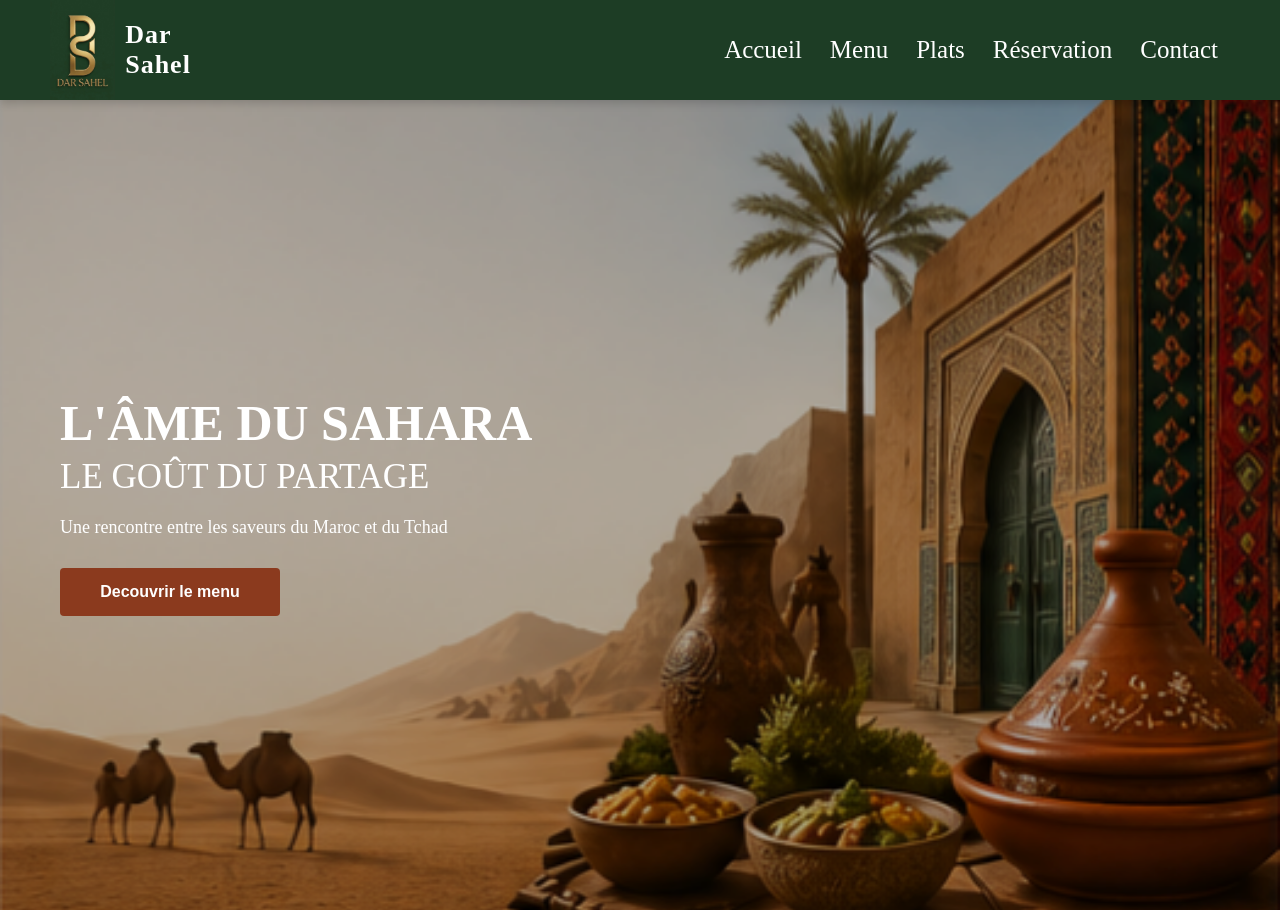
<file: index.html>
<!DOCTYPE html>
<html lang="fr">
<head>
  <meta charset="UTF-8">
  <meta name="viewport" content="width=device-width, initial-scale=1.0">
  <title>Dar Sahel</title>
  <style>
    * {
      margin: 0;
      padding: 0;
      box-sizing: border-box;
    }

    body {
      width: 100%;
      height: 100%;
      font-family: "Andlus";
      overflow-x: hidden;
    }

   
    header {
      background: #1D3D25; 
      color: white;
      display: flex;
      justify-content: space-between;
      align-items: center;
      padding: 0 50px;
      height: 100px; 
      width: 100%;
      position: relative;
      z-index: 10;
      box-shadow: 0 2px 10px rgba(0,0,0,0.2);
    }

    .brand {
      display: flex;
      align-items: center;
      gap: 10px; 
    }

    .logo-img {
      height: 100px; 
      width: auto;
      ; 
    }

    .brand h1 {
      font-size: 26px;
      letter-spacing: 1px;
      ;
    }

    nav a {
      color: white;
      margin: 0 12px;
      text-decoration: none;
      font-size: 25px;
      font-weight: 500;
      transition: 0.3s;
    }

    nav a:hover {
      color: #F9A602; 
    }

    .hero {
      height: calc(100vh - 90px);
      width: 100%;
      background-image: url("image_indix.png");
      background-size: cover;
      background-position: center;
      background-repeat: no-repeat;
      position: relative;
    }

    .overlay {
      position: absolute;
      top: 0;
      left: 0;
      height: 100%;
      width: 100%;
      display: flex;
      flex-direction: column;
      justify-content: center;
      padding-left: 60px;
      color: white;
      background: rgba(0, 0, 0, 0.3); 
    }

    .overlay h2 {
      font-size: 50px;
      margin-bottom: 5px;
    }

    .overlay h3 {
      font-size: 35px;
      font-weight: 300;
      margin-bottom: 20px;
    }

    .overlay p {
      margin-bottom: 30px;
      font-size: 18px;
      max-width: 500px;
    }

    .btn {
  width: 220px;
  padding: 15px;
  background: #8B3A1E;
  border: none;
  color: white;
  font-size: 16px;
  font-weight: bold;
  cursor: pointer;
  border-radius: 4px;
}

    button:hover {
      background: #bc8a5f;
      transform: translateY(-2px);
    }
    @media (max-width: 768px) {
  body{font-family: 'Andalus';}
  header {
    flex-direction: column;
    height: auto;
    padding: 15px;
    text-align: center;
  }

  nav {
    display: flex;
    flex-wrap: wrap;
    justify-content: center;
    gap: 10px;
  }

  nav a {
    font-size: 16px;
  }

  .hero h1 {
    font-size: 28px;
  }

  .hero p {
    font-size: 14px;
  }
}
  </style>
</head>
<body>

<header>
  <div class="brand">
    <img src="LOGO(1).png" alt="Logo" class="logo-img">
    <h1>
      <p>Dar</p> 
    <p> Sahel</p>
    </h1>
  </div>
  
  <nav>
    <a href="index.html">Accueil</a>
    <a href="menu.html" >Menu</a>  
    <a href="plats.html">Plats</a>
    <a href="réservation.html">Réservation</a>
    <a href="contact.html">Contact</a>
  </nav>
</header>

<section class="hero">
  <div class="overlay">
    <h2>L'ÂME DU SAHARA</h2>
    <h3>LE GOÛT DU PARTAGE</h3>
    <p>Une rencontre entre les saveurs du Maroc et du Tchad</p>
        <button onclick="goToMenu()" class="btn">Decouvrir le menu</button>

  </div>
</section>
<script src="scripts.js"></script>
</script>
</body>
</html>
</file>
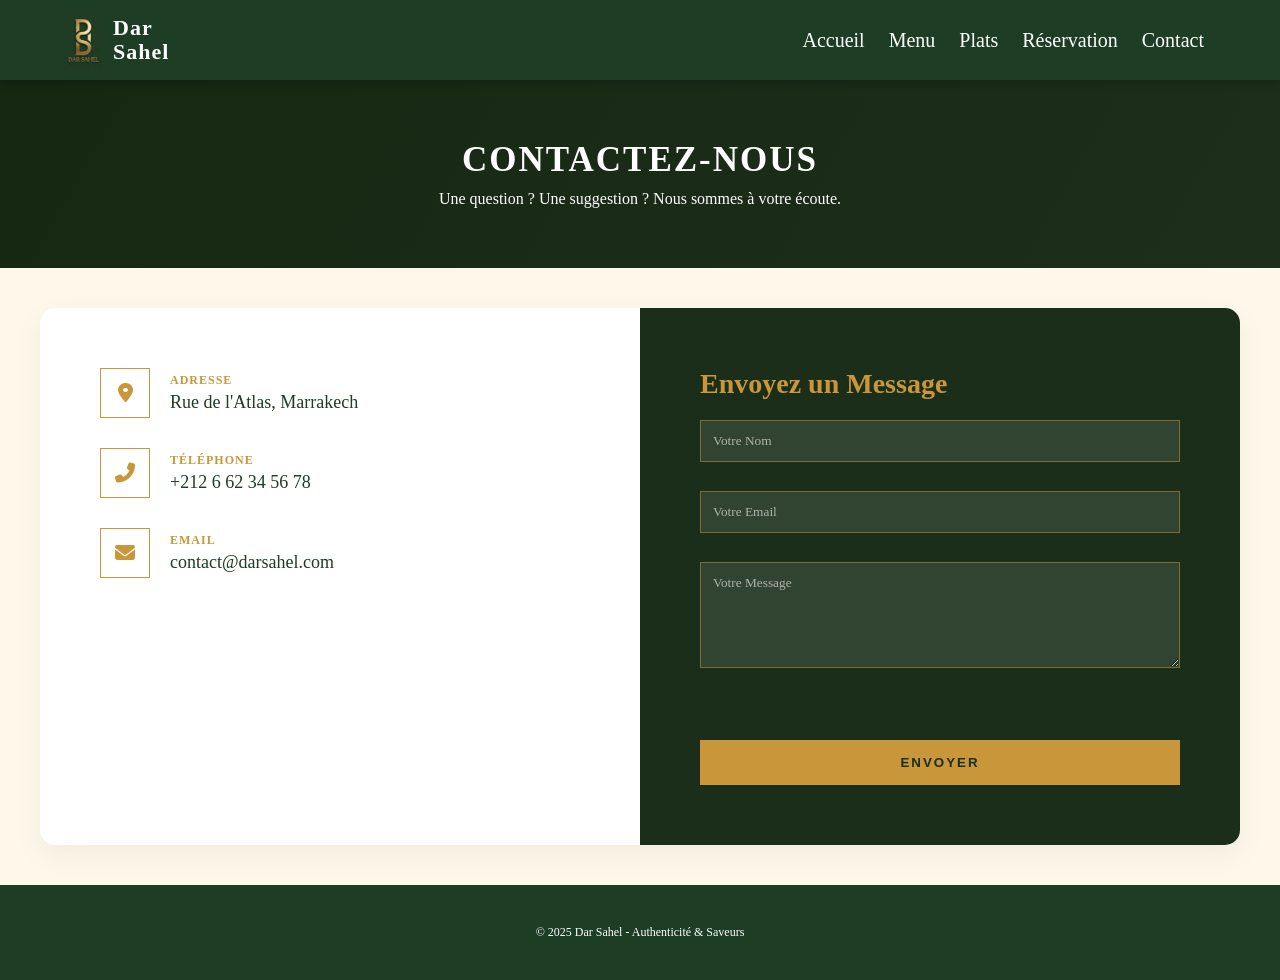
<file: contact.html>
<!DOCTYPE html>
<html lang="fr">
<head>
  <meta charset="UTF-8">
  <meta name="viewport" content="width=device-width, initial-scale=1.0">
  <title>Dar Sahel - Contact</title>
  <link rel="stylesheet" href="https://cdnjs.cloudflare.com/ajax/libs/font-awesome/6.5.0/css/all.min.css">
  <style>
    * {
      margin: 0;
      padding: 0;
      box-sizing: border-box;
    }

    body {
      width: 100%;
      font-family: "Andalus", serif;
      background: #fef8eb;
      overflow-x: hidden;
    }

    header {
      background: #1D3D25;
      color: white;
      display: flex;
      justify-content: space-between;
      align-items: center;
      padding: 10px 5%;
      min-height: 80px;
      width: 100%;
      position: sticky;
      top: 0;
      z-index: 1000;
      box-shadow: 0 2px 10px rgba(0,0,0,0.2);
      flex-wrap: wrap;
    }

    .brand {
      display: flex;
      align-items: center;
      gap: 10px;
      text-decoration: none;
      color: white;
    }

    .logo-img {
      height: 60px;
      width: auto;
    }

    .brand h1 {
      font-size: 22px;
      letter-spacing: 1px;
      line-height: 1.1;
      color: white;
    }

    nav {
      display: flex;
      flex-wrap: wrap;
      justify-content: center;
    }

    nav a {
      color: white;
      margin: 5px 12px;
      text-decoration: none;
      font-size: 20px;
      font-weight: 500;
      transition: 0.3s;
    }

    nav a:hover {
      color: #F9A602;
    }

    .hero {
      background: linear-gradient(120deg, #162712, #1d2e1a);
      text-align: center;
      padding: 60px 20px;
      color: white;
    }

    .hero h1 {
      font-size: 35px;
      text-transform: uppercase;
      margin-bottom: 10px;
      letter-spacing: 2px;
    }

    .two-columns {
      display: grid;
      grid-template-columns: 1fr 1fr;
      max-width: 1200px;
      margin: 40px auto;
      border-radius: 15px;
      overflow: hidden;
      background: white;
      box-shadow: 0 10px 30px rgba(0,0,0,0.05);
    }

    .info-side {
      padding: 60px;
    }

    .contact-row {
      display: flex;
      gap: 20px;
      margin-bottom: 30px;
      align-items: center;
    }

    .contact-icon {
      width: 50px;
      height: 50px;
      border: 1px solid #c9973a;
      display: flex;
      align-items: center;
      justify-content: center;
      color: #c9973a;
      font-size: 20px;
    }

    .contact-label {
      font-size: 12px;
      color: #c9973a;
      text-transform: uppercase;
      letter-spacing: 1px;
      font-weight: bold;
    }

    .contact-value {
      font-size: 18px;
      color: #1D3D25;
      margin-top: 4px;
    }

    .contact-form-container {
      padding: 60px;
      background: #1a2e1a;
      color: white;
    }

    .contact-form-container input,
    .contact-form-container textarea {
      width: 100%;
      padding: 12px;
      margin-bottom: 15px;
      background: rgba(255,255,255,0.1);
      border: 1px solid rgba(201, 151, 58, 0.5);
      color: white;
      outline: none;
      font-family: "Andalus", serif;
    }
    .error-message {
  color: #ff4d4d;
  font-size: 12px;
  display: block;
  height: 14px;
  margin-top: -10px;
  margin-bottom: 10px;
}

    .contact-form-container input::placeholder,
    .contact-form-container textarea::placeholder {
      color: rgba(255, 255, 255, 0.6);
    }

    .btn-send {
      background: #c9973a;
      color: #1a2e1a;
      border: none;
      padding: 15px;
      width: 100%;
      cursor: pointer;
      font-weight: bold;
      text-transform: uppercase;
      letter-spacing: 2px;
      transition: 0.3s;
    }

    .btn-send:active { transform: scale(0.96); }
    .btn-send:hover { background: #b38630; }

    #statusMessage {
      margin-bottom: 15px;
      font-size: 14px;
      font-weight: bold;
      min-height: 24px;
    }

    footer {
      background: #1D3D25;
      text-align: center;
      padding: 40px;
      color: white;
      font-size: 12px;
    }

    @media (max-width: 900px) {
      header {
        justify-content: center;
        padding: 15px;
      }
      .brand {
        width: 100%;
        justify-content: center;
        margin-bottom: 15px;
      }
      nav a {
        font-size: 16px;
        margin: 5px 8px;
      }
      .two-columns {
        grid-template-columns: 1fr;
        margin: 20px;
      }
      .info-side, .contact-form-container {
        padding: 40px 20px;
      }
      .hero h1 {
        font-size: 28px;
      }
    }
  </style>
</head>
<body>

<header>
  <a href="index.html" class="brand">
    <img src="LOGO(1).png" alt="Logo" class="logo-img">
    <h1>Dar<br>Sahel</h1>
  </a>
  
  <nav>
    <a href="index.html">Accueil</a>
    <a href="menu.html">Menu</a>
    <a href="plats.html">Plats</a>
    <a href="réservation.html">Réservation</a>
    <a href="contact.html" class="active">Contact</a>
  </nav>
</header>

<div class="hero">
  <h1>Contactez-Nous</h1>
  <p>Une question ? Une suggestion ? Nous sommes à votre écoute.</p>
</div>

<div class="two-columns">
  <div class="info-side">
    <div class="contact-row">
      <div class="contact-icon"><i class="fas fa-map-marker-alt"></i></div>
      <div>
        <div class="contact-label">Adresse</div>
        <div class="contact-value">Rue de l'Atlas, Marrakech</div>
      </div>
    </div>
    <div class="contact-row">
      <div class="contact-icon"><i class="fas fa-phone-alt"></i></div>
      <div>
        <div class="contact-label">Téléphone</div>
        <div class="contact-value">+212 6 62 34 56 78</div>
      </div>
    </div>
    <div class="contact-row">
      <div class="contact-icon"><i class="fas fa-envelope"></i></div>
      <div>
        <div class="contact-label">Email</div>
        <div class="contact-value">contact@darsahel.com</div>
      </div>
    </div>
  </div>

  <div class="contact-form-container">
    <h2 style="margin-bottom: 20px; font-size: 28px; color: #c9973a;">Envoyez un Message</h2>
    <input type="text" id="userName" placeholder="Votre Nom">
<span class="error-message" id="nameError"></span>

<input type="email" id="userEmail" placeholder="Votre Email">
<span class="error-message" id="emailError"></span>

<textarea rows="5" id="userMessage" placeholder="Votre Message"></textarea>
<span class="error-message" id="messageError"></span>
    <div id="statusMessage"></div>
    
    <button class="btn-send" id="submitBtn">Envoyer</button>
  </div>
</div>

<footer>
  <p>&copy; 2025 Dar Sahel - Authenticité & Saveurs</p>
</footer>

<script src="scripts.js"></script> 
</body>
</html>
</file>
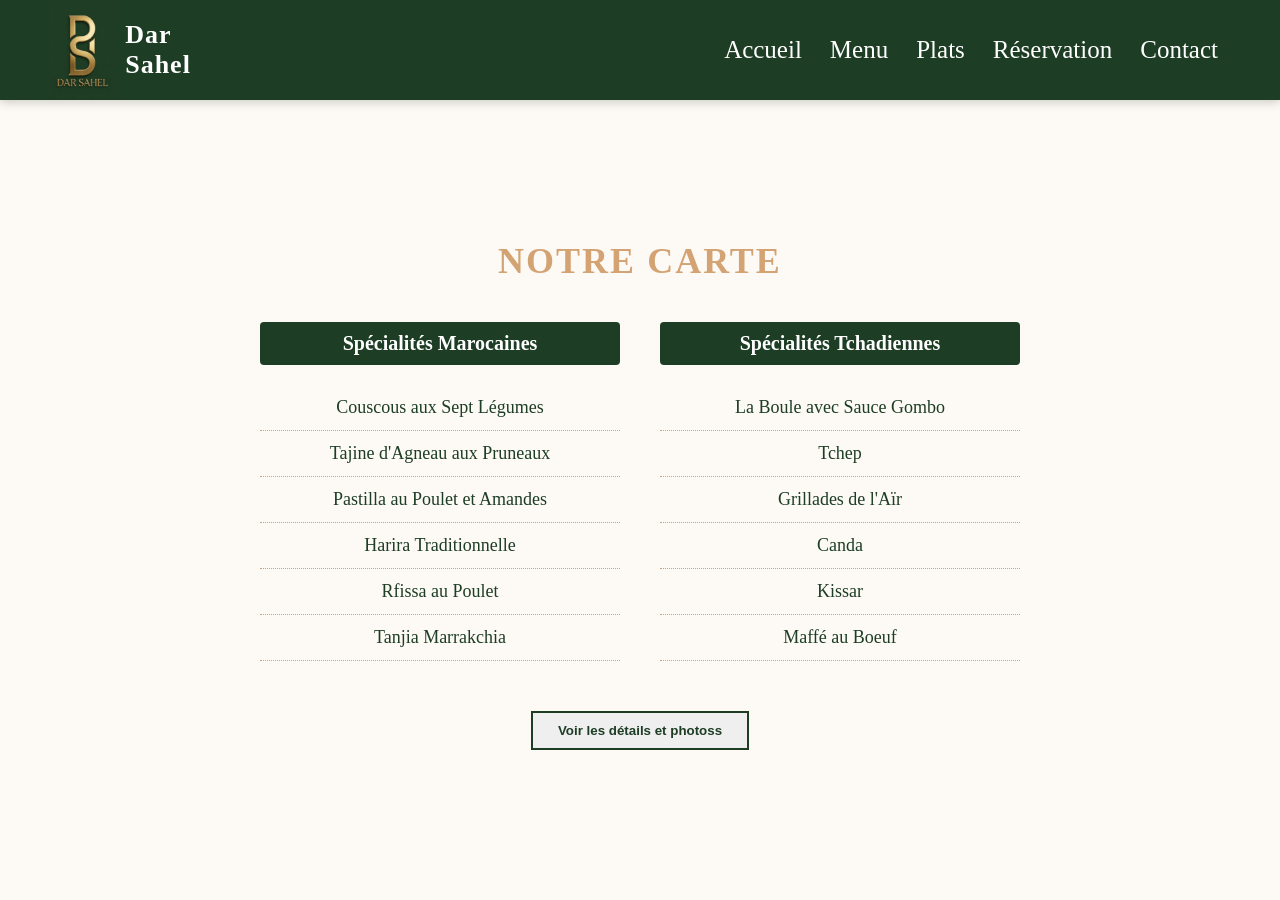
<file: menu.html>
<!DOCTYPE html>
<html lang="fr">
<head>
  <meta charset="UTF-8">
  <meta name="viewport" content="width=device-width, initial-scale=1.0">
  <title>Menu - Dar Sahel</title>
  <style>
    * { margin: 0; padding: 0; box-sizing: border-box; }
    body { font-family: 'Andalus';
     background-color: #fdfaf5;
      color:#1D3D25; }

    /* NAVBAR FIXED */
    header {
      background: #1D3D25; 
      color: white;
      display: flex;
      justify-content: space-between;
      align-items: center;
      padding: 0 50px;
      height: 100px; 
      width: 100%;
      position: relative;
      z-index: 10;
      box-shadow: 0 2px 10px rgba(0,0,0,0.2);
    }

    .brand {
      display: flex;
      align-items: center;
      gap: 10px; 
    }

    .logo-img {
      height: 100px; 
      width: auto;
      ; 
    }

    .brand h1 {
      font-size: 26px;
      letter-spacing: 1px;
      ;
    }

    nav a {
      color: white;
      margin: 0 12px;
      text-decoration: none;
      font-size: 25px;
      font-weight: 500;
      transition: 0.3s;
    }
    nav a:hover {
      color: #F9A602; 
    }
    .menu-container {
      max-width: 800px;
      margin: 120px auto 50px; 
      padding: 20px;
      text-align: center;
    }

    .menu-title {
      font-size: 36px;
      margin-bottom: 40px;
      color: #d4a373;
      text-transform: uppercase;
      letter-spacing: 2px;
    }

    .columns-container {
      display: flex;
      justify-content: space-around;
      gap: 40px;
      flex-wrap: wrap;
    }

    .menu-column {
      flex: 1;
      min-width: 280px;
    }

    .column-header {
      background: #1D3D25;
      color: white;
      padding: 10px;
      margin-bottom: 20px;
      font-size: 20px;
      border-radius: 4px;
    }

    ul { list-style: none; }

    li {
      font-size: 18px;
      padding: 12px 0;
      border-bottom: 1px dotted #d4a373;
      transition: 0.3s;
      cursor: pointer;
    }

    li:hover {
      color: #d4a373;
      padding-left: 10px;
    }

    .btn {
      margin-top: 50px;
      display: inline-block;
      text-decoration: none;
      color: #1D3D25;
      font-weight: bold;
      border: 2px solid #1D3D25;
      padding: 10px 25px;
      transition: 0.3s;
    }

    .btn:hover {
      background: #1D3D25;
      color: white;
    }
    @media (max-width: 768px) {

  header {
    flex-direction: column;
    height: auto;
    padding: 15px;
    text-align: center;
  }

  nav {
    display: flex;
    flex-wrap: wrap;
    justify-content: center;
    gap: 10px;
  }

  nav a {
    font-size: 16px;
  }
    }
  </style>
</head>
<body>

<header>
  <div class="brand">
    <img src="LOGO(1).png" alt="Logo" class="logo-img">
    <h1>
      <p>Dar</p> 
    <p> Sahel</p>
    </h1>
  </div>
  
  <nav>
    <a href="index.html">Accueil</a>
    <a href="menu.html">Menu</a>
    <a href="plats.html">Plats</a>
    <a href="réservation.html">Réservation</a>
    <a href="contact.html">Contact</a>
  </nav>
</header>

<div class="menu-container">
  <h2 class="menu-title">Notre Carte</h2>

  <div class="columns-container">
    
    <div class="menu-column">
      <h3 class="column-header">Spécialités Marocaines</h3>
      <ul>
        <li>Couscous aux Sept Légumes</li>
        <li>Tajine d'Agneau aux Pruneaux</li>
        <li>Pastilla au Poulet et Amandes</li>
        <li>Harira Traditionnelle</li>
        <li>Rfissa au Poulet</li>
        <li>Tanjia Marrakchia</li>
      </ul>
    </div>

    <div class="menu-column">
      <h3 class="column-header">Spécialités Tchadiennes</h3>
      <ul>
        <li>La Boule avec Sauce Gombo</li>
        <li>Tchep</li>
        <li>Grillades de l'Aïr</li>
        <li>Canda</li>
        <li>Kissar</li>
        <li>Maffé au Boeuf</li>
      </ul>
    </div>

  </div>
    <button onclick="goToplats()" class="btn">Voir les détails et photoss</button>
</div>
<script src="scripts.js"></script>
</body>
</html>
</file>
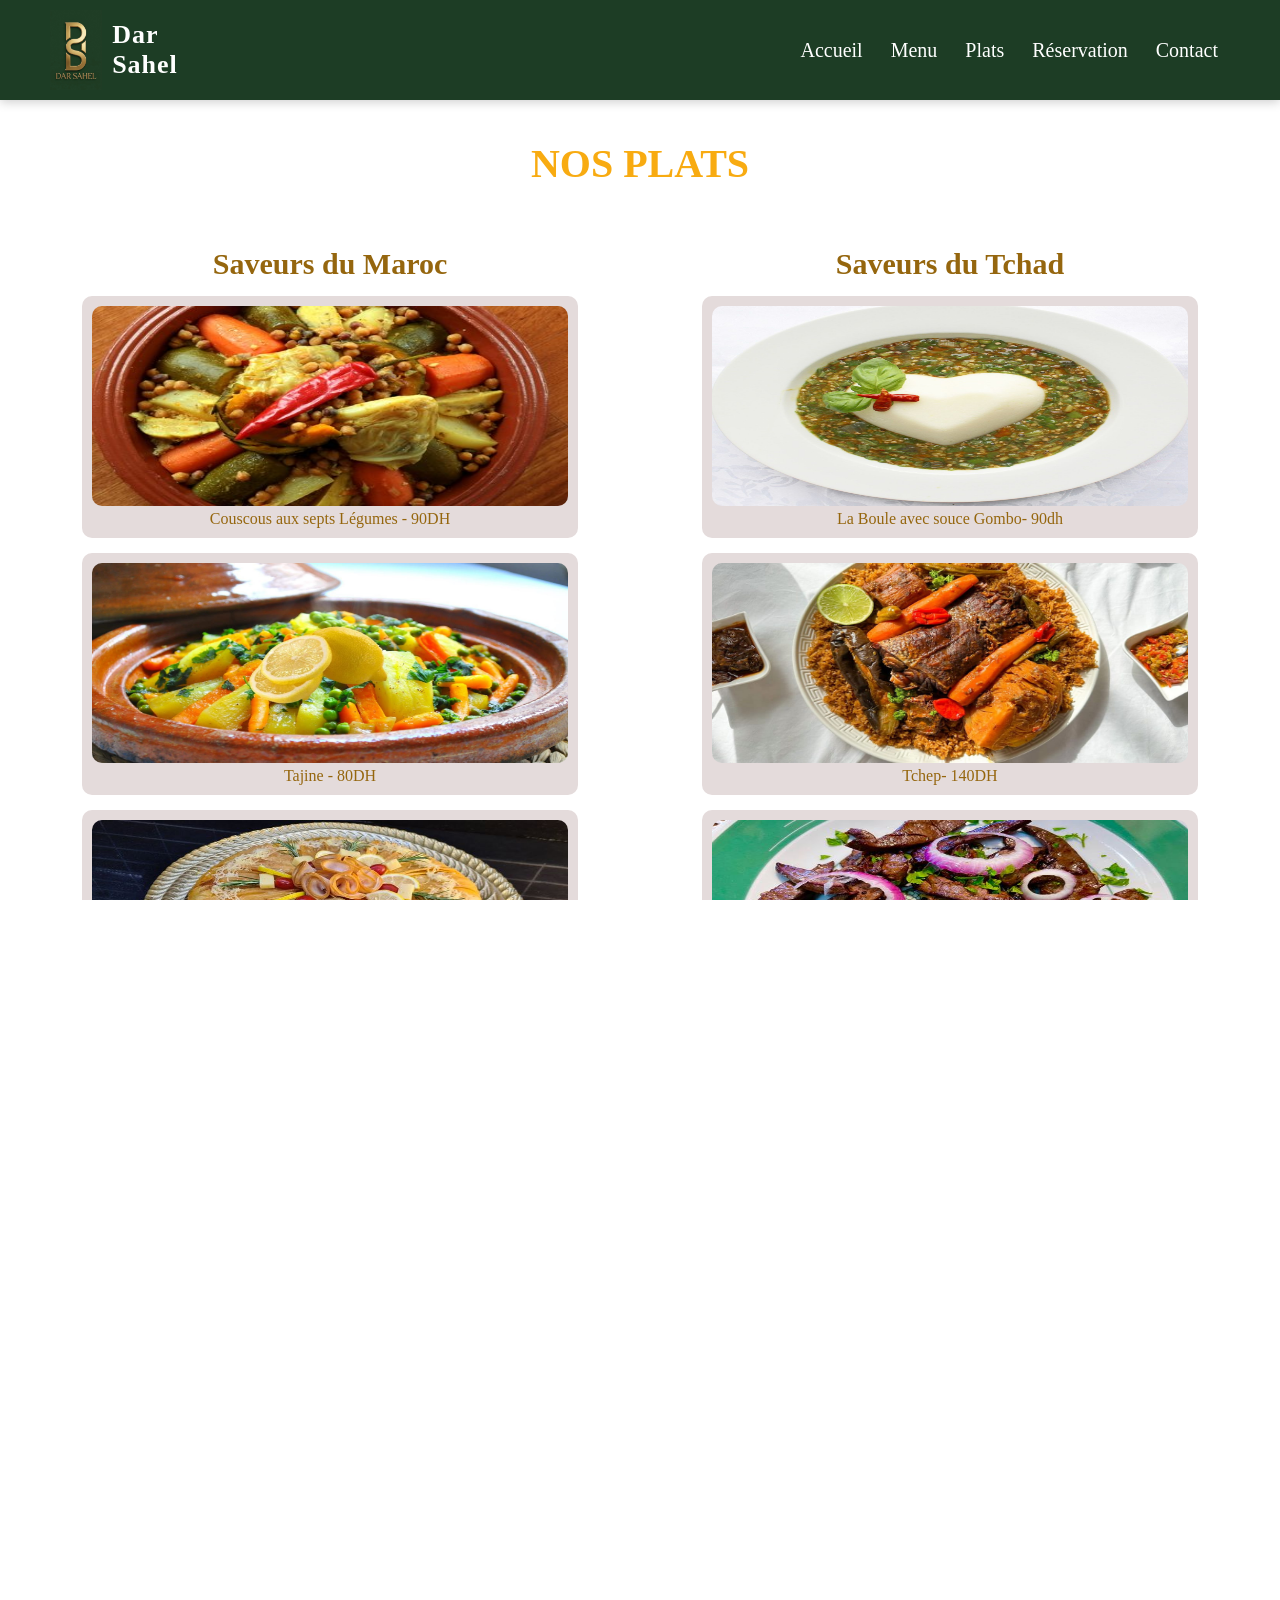
<file: plats.html>
<!DOCTYPE html>
<html lang="fr">
<head>
  <meta charset="UTF-8">
  <meta name="viewport" content="width=device-width, initial-scale=1.0">
  <title>Dar Sahel</title>
  <style>
    * {
      margin: 0;
      padding: 0;
      box-sizing: border-box;
    }

    body, html {
      width: 100%;
      height: 100%;
      font-family: "Andalus";
      overflow-x: hidden;
    }

   
    header {
      background: #1D3D25; 
      color: white;
      display: flex;
      justify-content: space-between;
      align-items: center;
      padding: 0 50px;
      height: 100px; 
      width: 100%;
      position: relative;
      z-index: 10;
      box-shadow: 0 2px 10px rgba(0,0,0,0.2);
    }

    .brand {
      display: flex;
      align-items: center;
      gap: 10px; 
    }

    .logo-img {
      height: 100px; 
      width: auto;
      ; 
    }

    .brand h1 {
      font-size: 26px;
      letter-spacing: 1px;
      ;
    }

    nav a {
      color: white;
      margin: 0 12px;
      text-decoration: none;
      font-size: 25px;
      font-weight: 500;
      transition: 0.3s;
    }
    nav a:hover {
      color: #F9A602; 
    }
.title {
  text-align: center;
  margin: 40px 0;
  font-size: 40px;
  color:#f8ab11
}
.plats-container {
  display: flex;
  justify-content: space-around;
  padding: 20px;
}

.plats-box {
  width: 40%;
  text-align: center;
  color:rgb(149, 102, 14);
}


.plat-card {
  background: #e4dbdb;
  margin: 15px 0;
  padding: 10px;
  border-radius: 10px;
  transition: 0.3s;
}

.plat-card:hover {
  transform: scale(1.05);
}

.plat-card img {
  width: 100%;
  height: 200px;
  border-radius: 10px;
}
h3{
  font-size: 30px;
}
/* =========================
   GLOBAL RESET
========================= */
* {
  margin: 0;
  padding: 0;
  box-sizing: border-box;
}

html, body {
  max-width: 100%;
  overflow-x: hidden;
  font-family: "Andalus", serif;
}

/* =========================
   HEADER
========================= */
header {
  background: #1D3D25;
  color: white;
  display: flex;
  justify-content: space-between;
  align-items: center;
  padding: 0 50px;
  height: 100px;
  width: 100%;
  box-shadow: 0 2px 10px rgba(0,0,0,0.2);
}

.brand {
  display: flex;
  align-items: center;
  gap: 10px;
}

.logo-img {
  height: 80px;
}

nav a {
  color: white;
  margin: 0 12px;
  text-decoration: none;
  font-size: 20px;
  transition: 0.3s;
}

nav a:hover {
  color: #F9A602;
}

/* =========================
   HERO
========================= */
.hero {
  background-color: #4f7b4f;
  text-align: center;
  padding: 60px 20px;
  color: white;
}

.hero h1 {
  font-size: 45px;
  text-transform: uppercase;
}

.hero p {
  font-size: 16px;
}

/* =========================
   LAYOUT SECTIONS
========================= */
.two-columns,
.reservation-container {
  display: grid;
  grid-template-columns: 1fr 1fr;
}

/* =========================
   FORMS
========================= */
input, textarea, select {
  width: 100%;
  padding: 12px;
  margin-bottom: 15px;
  border: 1px solid #ccc;
  font-family: inherit;
}

.btn-send,
.btn-submit {
  background: #b1a273;
  padding: 15px;
  border: none;
  width: 100%;
  cursor: pointer;
  font-weight: bold;
  text-transform: uppercase;
  transition: 0.3s;
}

.btn-send:hover,
.btn-submit:hover {
  background: #8f7e55;
}

/* =========================
   IMAGE SIDE
========================= */
.image-side {
  background-size: cover;
  background-position: center;
  min-height: 500px;
}

/* =========================
   FOOTER
========================= */
footer {
  background: #1D3D25;
  text-align: center;
  padding: 30px;
  color: #b1a273;
}


@media (max-width:768px) {
       header {
    flex-direction: column;
    height: auto;
    padding: 15px;
    text-align: center;
  }
      nav {
    display: flex;
    flex-wrap: wrap;
    justify-content: center;
    gap: 10px;
  }
      .brand {
        width: 100%;
        justify-content: center;
        margin-bottom: 15px;
      }
      nav a {
        font-size: 16px;
        margin: 5px 8px;
      }
      .title {
        font-size: 28px;
      }
      .plats-container {
        flex-direction: column;
        align-items: center;
      }
      .plats-box {
        width: 100%;
        margin-bottom: 40px;
      }
      .plat-card img {
        height: 200px;
      }
    } 
</style>
</head>
<body>

<header>
  <div class="brand">
    <img src="LOGO(1).png" alt="Logo" class="logo-img">
    <h1>
      <p>Dar</p> 
    <p> Sahel</p>
    </h1>
  </div>
  
  <nav>
    <a href="index.html">Accueil</a>
    <a href="menu.html">Menu</a>
    <a href="plats.html">Plats</a>
    <a href="réservation.html">Réservation</a>
    <a href="contact.html">Contact</a>
  </nav>
</header>
<section class="plats">
  <h2 class="title">NOS PLATS</h2>

  <div class="plats-container">

    <!-- Maroc -->
    <div class="plats-box">
      <h3>Saveurs du Maroc</h3>

      <div class="plat-card">
        <img src="maroc1.jpeg">
        <p>Couscous aux septs Légumes - 90DH</p>
      </div>

      <div class="plat-card">
        <img src="maroc2.jpeg">
        <p>Tajine - 80DH</p>
      </div>

       <div class="plat-card">
        <img src="maroc3.jpeg">
        <p>Pastilla - 100DH</p>
      </div>

       <div class="plat-card">
        <img src="maroc4.jpeg">
        <p>Harrira Traditioneelle - 40DH</p>
      </div>

       <div class="plat-card">
        <img src="maroc5.jpeg">
        <p>Rfissa au Poulet - 100dh</p>
      </div>


         <div class="plat-card">
        <img src="maroc6.jpeg">
        <p>Tanjia Marrakchia - 65DH</p>
      </div>

    </div>

    <!-- Tchad -->
    <div class="plats-box">
      <h3>Saveurs du Tchad</h3>

      <div class="plat-card">
        <img src="tchad1.jpeg">
        <p>La Boule avec souce Gombo- 90dh</p>
      </div>

      <div class="plat-card">
        <img src="tchad2.jpeg">
        <p>Tchep- 140DH</p>
      </div>

       <div class="plat-card">
        <img src="tchad3.jpeg">
        <p>Grillades de l'air- 120DH</p>
      </div>

       <div class="plat-card">
        <img src="tchad4.jpeg">
        <p>Canda- 80DH</p>
      </div>

       <div class="plat-card">
        <img src="tchad5.jpeg">
        <p>Kissar avec Souce Rouge-70DH</p>
      </div>

       <div class="plat-card">
        <img src="tchad6.jpeg">
        <p>Maffé au Boeug- 60DH</p>
      </div>
    </div>

  </div>
</section>
</file>
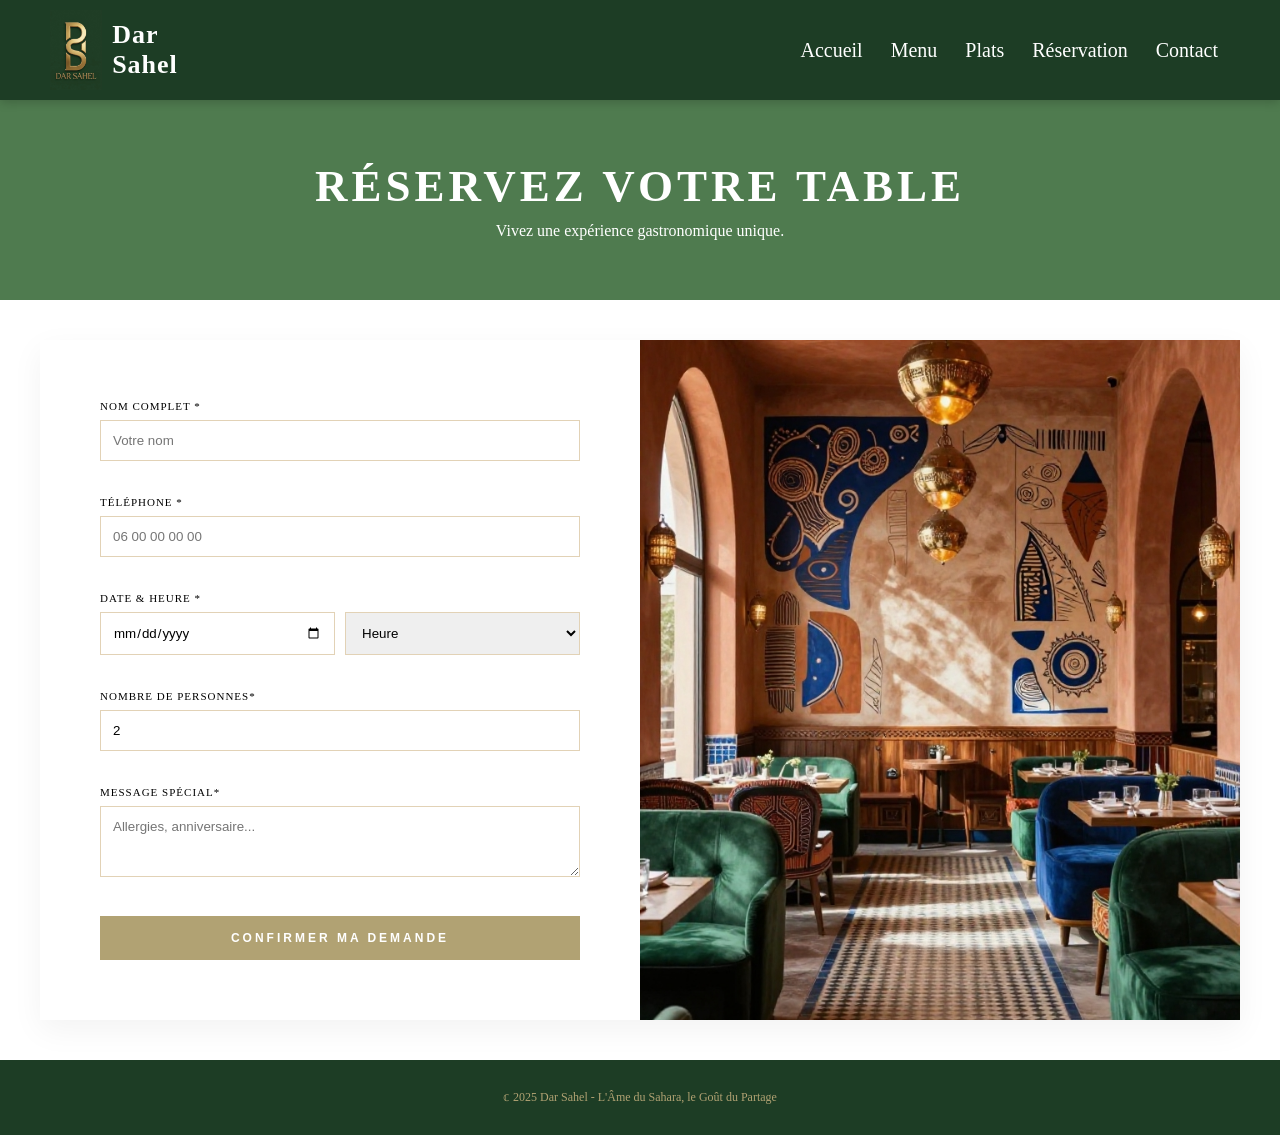
<file: réservation.html>
<!DOCTYPE html>
<html lang="fr">
<head>
  <meta charset="UTF-8">
  <meta name="viewport" content="width=device-width, initial-scale=1.0">
  <title>Dar Sahel</title>
  <style>
    * {
      margin: 0;
      padding: 0;
      box-sizing: border-box;
    }

    body {
      width: 100%;
      height: 100%;
      font-family: "Andlus";
      overflow-x: hidden;
    }

   
    header {
      background: #1D3D25; 
      color: white;
      display: flex;
      position: fixed;
       top: 0;
      left: 0;
      justify-content: space-between;
      align-items: center;
      padding: 0 50px;
      height: 100px; 
      width: 100%;
      position: relative;
      z-index: 10;
      box-shadow: 0 2px 10px rgba(0,0,0,0.2);
    }

    .brand {
      display: flex;
      align-items: center;
      gap: 10px; 
    }

    .logo-img {
      height: 100px; 
      width: auto;
      ; 
    }

    .brand h1 {
      font-size: 26px;
      letter-spacing: 1px;
      ;
    }

    nav a {
      color: white;
      margin: 0 12px;
      text-decoration: none;
      font-size: 25px;
      font-weight: 500;
      transition: 0.3s;
    }

    nav a:hover {
      color: #F9A602; 
    }
    

    .hero { background: rgb(74, 136, 74); text-align: center; padding: 60px 20px; color: white; }
    .hero h1 { font-family: 'Andalus'; font-size: 45px; letter-spacing: 4px; text-transform: uppercase; }
    .hero p { color:white; font-size: 14px; margin-top: 10px; }
    
    .reservation-container {
      display: grid;
      grid-template-columns: 1fr 1fr;
      max-width: 1200px;
      margin: 40px auto;
      background: white;
      box-shadow: 0 10px 30px rgba(0,0,0,0.05);
    }

    .form-side { padding: 60px; }
    .form-group { margin-bottom: 20px; }
    .form-group label { display: block; font-size: 11px; text-transform: uppercase; margin-bottom: 8px; color: var(--text-mid); letter-spacing: 1px; }
    .form-group input, .form-group select, .form-group textarea {
      width: 100%; padding: 12px; border: 1px solid #e2d2b6; font-family: 'Andalus', sans-serif; outline: none;
    }
    .form-group input:focus { border-color: var(--gold); }

    .btn-submit {
      background-color:rgb(64, 201, 64);
      color: white; 
      border: none; 
      padding: 16px; 
      width: 100%; 
      cursor: pointer; 
      text-transform: uppercase; 
      letter-spacing: 3px;
      font-size: 12px;
      transition: 0.3s;
    }
    .btn-submit:hover { background: #385238; }

    .image-side { 
      background-image: url(photo.jpeg);
      background-size: cover;
      background-position: center;
      min-height: 500px;
    }
    
    footer {background: rgb(74, 136, 74); text-align: center; padding: 40px; color:white; font-size: 12px; }
    
   /* =========================
   GLOBAL RESET
========================= */
* {
  margin: 0;
  padding: 0;
  box-sizing: border-box;
}

html, body {
  max-width: 100%;
  overflow-x: hidden;
  font-family: "Andalus", serif;
}

/* =========================
   HEADER
========================= */
header {
  background: #1D3D25;
  color: white;
  display: flex;
  justify-content: space-between;
  align-items: center;
  padding: 0 50px;
  height: 100px;
  width: 100%;
  box-shadow: 0 2px 10px rgba(0,0,0,0.2);
}

.brand {
  display: flex;
  align-items: center;
  gap: 10px;
}

.logo-img {
  height: 80px;
}

nav a {
  color: white;
  margin: 0 12px;
  text-decoration: none;
  font-size: 20px;
  transition: 0.3s;
}

nav a:hover {
  color: #F9A602;
}

/* =========================
   HERO
========================= */
.hero {
  background-color: #4f7b4f;
  text-align: center;
  padding: 60px 20px;
  color: white;
}

.hero h1 {
  font-size: 45px;
  text-transform: uppercase;
}

.hero p {
  font-size: 16px;
}

/* =========================
   LAYOUT SECTIONS
========================= */
.two-columns,
.reservation-container {
  display: grid;
  grid-template-columns: 1fr 1fr;
}

/* =========================
   FORMS
========================= */
input, textarea, select {
  width: 100%;
  padding: 12px;
  margin-bottom: 15px;
  border: 1px solid #ccc;
  font-family: inherit;
}

.btn-send,
.btn-submit {
  background: #b1a273;
  padding: 15px;
  border: none;
  width: 100%;
  cursor: pointer;
  font-weight: bold;
  text-transform: uppercase;
  transition: 0.3s;
}

.btn-send:hover,
.btn-submit:hover {
  background: #8f7e55;
}

/* =========================
   IMAGE SIDE
========================= */
.image-side {
  background-size: cover;
  background-position: center;
  min-height: 500px;
}

/* =========================
   FOOTER
========================= */
footer {
  background: #1D3D25;
  text-align: center;
  padding: 30px;
  color: #b1a273;
}


@media (max-width: 768px) {
  body{font-family: 'Andalus';}
  header {
    flex-direction: column;
    height: auto;
    padding: 15px;
    text-align: center;
  }

  nav {
    display: flex;
    flex-wrap: wrap;
    justify-content: center;
    gap: 10px;
  }

  nav a {
    font-size: 16px;
  }

  .hero h1 {
    font-size: 28px;
  }

  .hero p {
    font-size: 14px;
  }

  .two-columns,
  .reservation-container {
    grid-template-columns: 1fr;
  }

  .form-side,
  .info-side,
  .contact-form-container {
    padding: 20px;
  }

  .image-side {
    display: none;
  }

  input, textarea, select {
    font-size: 14px;
  }

  .btn-send,
  .btn-submit {
    width: 100%;
  }
}
  </style>
</head>
<body>

<header>
  <div class="brand">
    <img src="LOGO(1).png" alt="Logo" class="logo-img">
    <h1>
      <p>Dar</p> 
    <p> Sahel</p>
    </h1>
  </div>
  
  <nav>
    <a href="index.html">Accueil</a>
    <a href="menu.html">Menu</a>
    <a href="plats.html">Plats</a>
    <a href="réservation.html">Réservation</a>
    <a href="contact.html">Contact</a>
  </nav>
</header>

<div class="hero">
  <h1>Réservez Votre Table</h1>
  <p>Vivez une expérience gastronomique unique.</p>
</div>

<div class="reservation-container">
  <div class="form-side">
    <form onsubmit="return validateForm()">
      <div class="form-group">
        <label>Nom complet *</label>
        <input type="text" id="name" placeholder="Votre nom" required>
      </div>
      <div class="form-group">
        <label>Téléphone *</label>
        <input type="tel" id="phone" placeholder="06 00 00 00 00" required>
      </div>
      <div class="form-group">
        <label>Date & Heure *</label>
        <div style="display: flex; gap: 10px;">
          <input type="date" id="date" required>
          <select id="time" required>
            <option value="">Heure</option>
            <option>12:00</option>
            <option>13:30</option>
            <option>19:00</option>
            <option>20:30</option>
            <option>21:00</option>
          </select>
        </div>
      </div>
      <div class="form-group">
        <label>Nombre de personnes*</label>
        <input type="number" id="people" min="1" max="20" value="2">
      </div>
      <div class="form-group">
        <label>Message spécial*</label>
        <textarea id="message" rows="3" placeholder="Allergies, anniversaire..."></textarea>
      </div>
      <button type="submit" class="btn-submit">Confirmer ma Demande</button>
    </form>
  </div>
  <div class="image-side"></div>
</div>

<footer>
  <p>&copf; 2025 Dar Sahel - L'Âme du Sahara, le Goût du Partage</p>
</footer>
<script src="scripts.js"></script>
</body>
</html>
</file>
